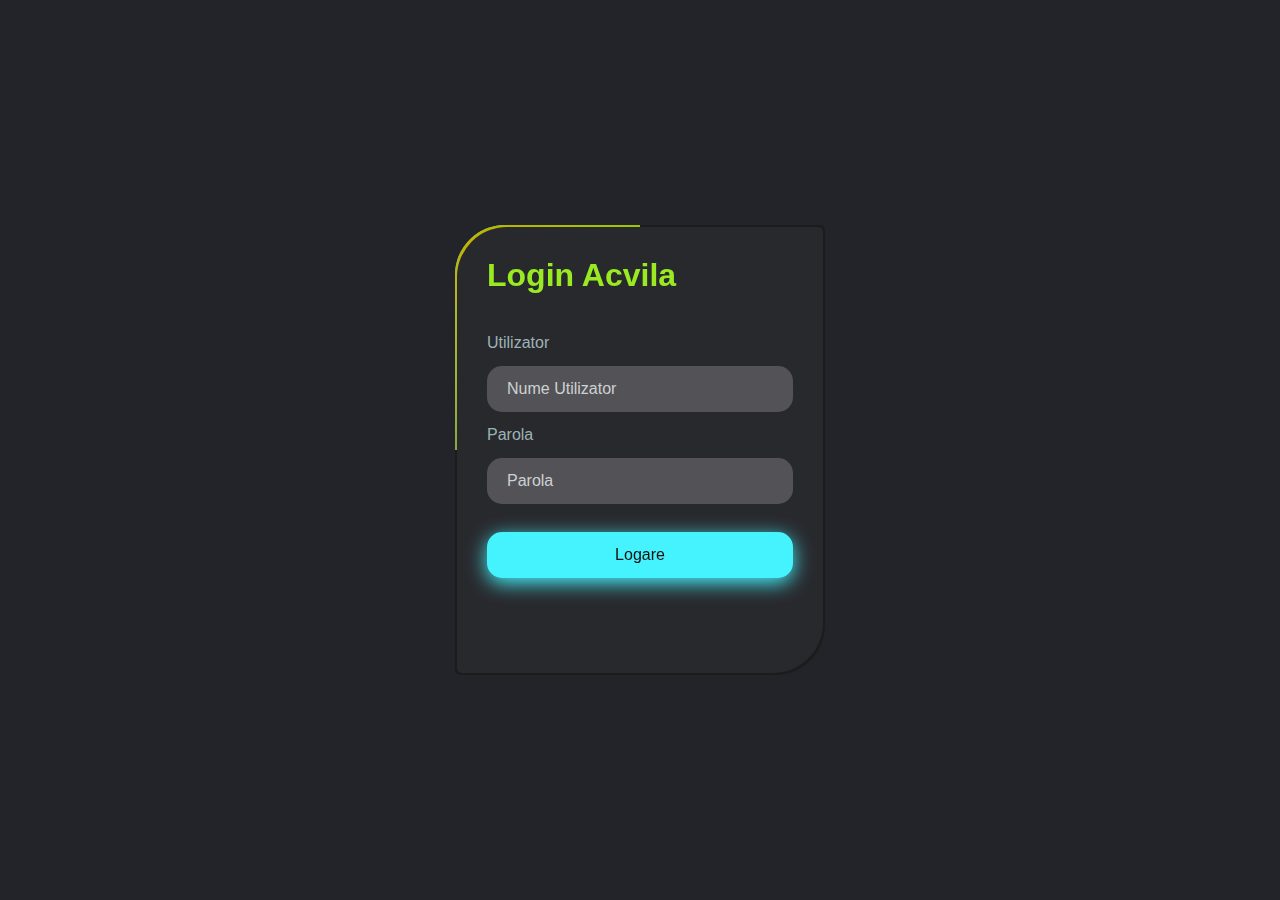
<file: index.html>
<!DOCTYPE html>
<html lang="en">
  <head>
    <meta charset="UTF-8" />
    <meta name="viewport" content="width=device-width, initial-scale=1.0" />
    <title>Login/Acvila</title>
    <style>
* {
  padding: 0;
  margin: 0;
  box-sizing: border-box;
  font-family: "Poppins", sans-serif;
}

/* Center the content vertically and horizontally */
body {
  display: flex;
  justify-content: center;
  align-items: center;
  background-color: #23242a;
  height: 100vh;
}

/* Main container styles */
.box {
  position: relative;
  width: 370px;
  height: 450px;
  background: #1c1c1c;
  border-radius: 50px 5px;
  overflow: hidden;
}

/* Create animated gradient border effect */
.box::before,
.box::after {
  content: "";
  position: absolute;
  top: -50%;
  left: -50%;
  width: 370px;
  height: 450px;
  background: linear-gradient(60deg, transparent, #45f3ff, #45f3ff);
  transform-origin: bottom right;
  animation: animate 6s linear infinite;
}

.box::after {
  background: linear-gradient(60deg, transparent, #c5b100, #7ad800);
  animation-delay: -3s;
}

/* Keyframes for gradient animation */
@keyframes animate {
  0% {
    transform: rotate(0deg);
  }
  100% {
    transform: rotate(360deg);
  }
}

/* Form container styles */
form {
  position: absolute;
  inset: 2px;
  background: #28292d;
  border-radius: 50px 5px;
  z-index: 10;
  padding: 30px 30px;
  display: flex;
  flex-direction: column;
}

/* Title styles */
.title {
  width: 100%;
}

.title h1 {
  color: #a7ff21;
  justify-content: center;
  font-size: 2rem;
  font-weight: 600;
  opacity: 0.9;
  margin-bottom: 20px;
}

/* Input box styles */
form .input-box {
  width: 100%;
  margin-top: 20px;
}

form .input-box input {
  width: 100%;
  background-color: rgba(255, 255, 255, 0.2);
  border: none;
  outline: none;
  border-width: 3px;
  border-radius: 15px;
  padding: 14px 20px;
  font-size: 1rem;
  margin: 14px 0px 14px 0px;
  color: white;
}

form .input-box input::placeholder {
  color: #cdd1d2;
}

/* Submit button styles */
form .input-box input[type="submit"] {
  background-color: #45f3ff;
  cursor: pointer;
  color: #16100e;
  filter: drop-shadow(0 5px 10px #45f3ff);
  margin-bottom: 20px;
}

/* Link text styles */
form .link-text {
  padding-top: 15px;
  color: rgb(103, 173, 183);
  font-size: 0.85rem;
}

form .link-text a {
  text-decoration: none;
  color: rgb(153, 41, 99);
  font-weight: 700;
}

/* Label color */
.label-color {
  color: #9eb3b5;
}
    </style>
  </head>
  <body>
    <!-- Main container for the login form -->
    <div class="box">
      <form>
        <!-- Title section -->
        <div class="title">
          <h1>Login Acvila</h1>
        </div>
        <!-- Input fields container -->
        <div class="input-box">
          <!-- Username input -->
          <label for="text" class="label-color">Utilizator</label>
          <input
            id="text"
            name="text"
            type="text"
            placeholder="Nume Utilizator"
            required
          />
          <br />
          <!-- Password input -->
          <label for="password" class="label-color">Parola</label>
          <input
            id="password"
            name="password"
            type="password"
            placeholder="Parola"
            required
          />
          <br />
          <!-- Login button -->
          <input type="submit" class="Login" value="Logare" />
          <br />
          
          </p>
        </div>
      </form>
    </div>
  </body>
</html>
</file>
